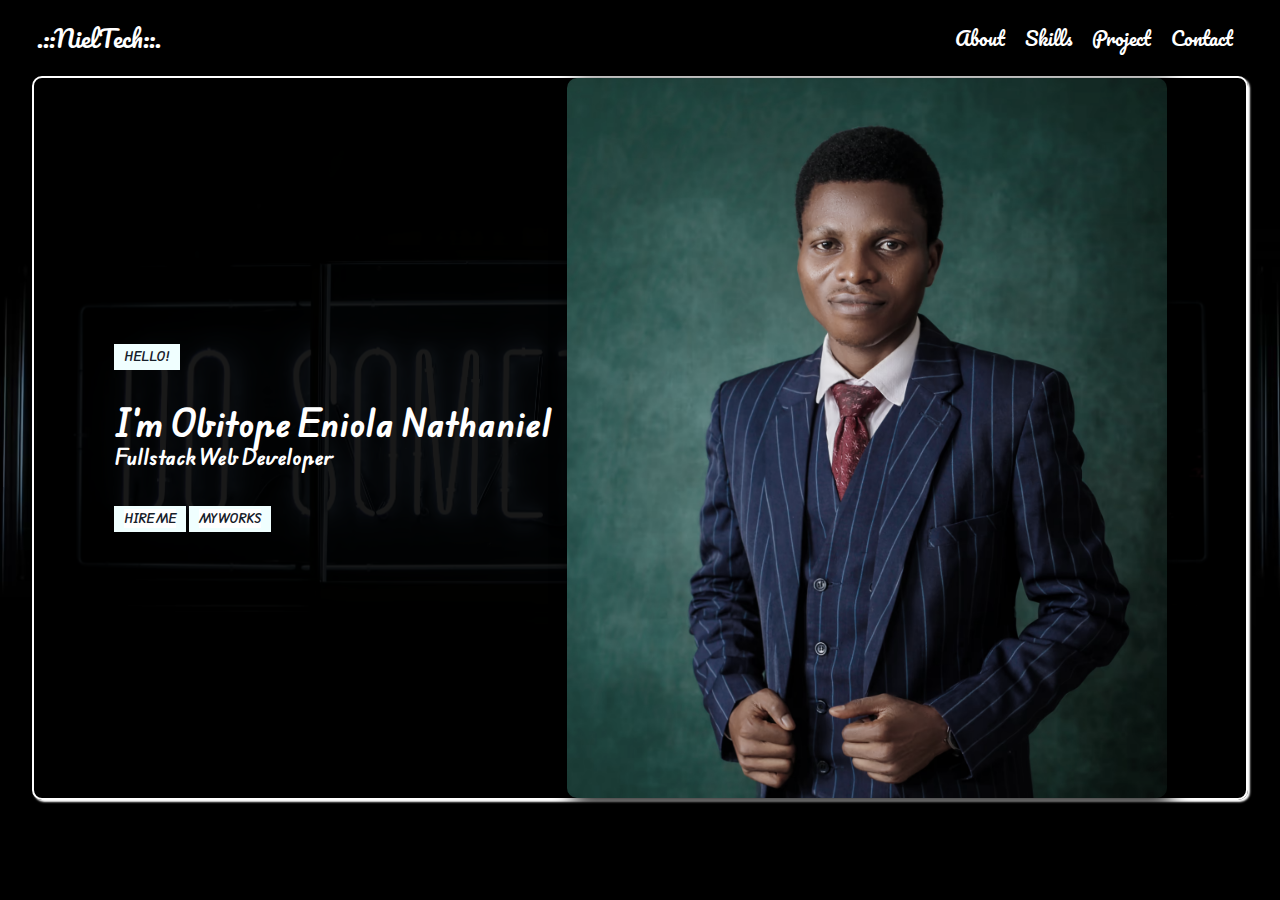
<file: index.html>
<!DOCTYPE html>
<html lang="en">
  <head>
    <meta charset="UTF-8" />
    <meta name="viewport" content="width=device-width, initial-scale=1.0" />
    <title>Obitope Eniola Nathaniel</title>
     <link rel="stylesheet" href="https://cdnjs.cloudflare.com/ajax/libs/font-awesome/6.6.0/css/all.min.css" integrity="sha512-Kc323vGBEqzTmouAECnVceyQqyqdsSiqLQISBL29aUW4U/M7pSPA/gEUZQqv1cwx4OnYxTxve5UMg5GT6L4JJg==" crossorigin="anonymous" referrerpolicy="no-referrer" />
    <link rel="stylesheet" href="sytle.css" />
  </head>

  <body>
    <div class="backdrop"></div>

    <!-- Toggle Icon for Responsive design -->
    <header class="main-header">
      <div class="toggle-button-div">
        <button class="toggle-button">
          <i class="fa fa-list-ul" aria-hidden="true"></i>
        </button>
      </div>

      <!-- Brand Logo and Name -->
      <div>
        <a href="index.html" class="main_header__brand">.::NielTech::.</a>
      </div>

      <!-- Desktop View Nav Bar -->
      <nav class="main-nav">
        <ul class="main-nav__items">
          <li class="main-nav__item">
            <a href="./about/about.html">About</a>
          </li>
          <li class="main-nav__item">
            <a href="./skills/skill.html">Skills</a>
          </li>
          <li class="main-nav__item">
            <a href="./project/project.html">Project</a>
          </li>
          <li class="main-nav__item">
            <a href="./contact/contact.html">Contact</a>
          </li>
        </ul>
      </nav>
    </header>

    <!-- Mobile View Nav Bar -->
    <nav class="mobile-nav">
      <ul class="mobile-nav__items">
        <li class="mobile-nav__item">
          <i class="fas fa-user-alt"></i>
          <a href="about/about.html">About</a>
        </li>
        <li class="mobile-nav__item">
          <i class="fa-sharp fa-solid fa-folder-open"></i>
          <a href="./skills/skill.html">Skills</a>
        </li>
        <li class="mobile-nav__item">
          <i class="fa-sharp fa-solid fa-code"></i>
          <a href="./project/project.html">Project</a>
        </li>
        <li class="mobile-nav__item">
          <i class="fa-sharp fa-solid fa-phone"></i>
          <a href="contact/contact.html">Contact</a>
        </li>
      </ul>
     </nav>


    <main>
      <section id="about-me">
        <article class="about-me-writeup">
          <h6>HELLO!</h6>
          <h1>I'm <span class="my-name">Obitope Eniola Nathaniel</span></h1>
          <h3>Fullstack Web Developer</h3>
          <h6><a href="">HIRE ME</a></h6>
          <h6><a href="">MY WORKS</a></h6>
        </article>

        <div id="my-img-container">
          <img src="./images/nath1.avif" alt="my-picture" height="500px" class="my-img" />
        </div>
      </section>
    </main>

 
    <!-- <object data="cv.pdf" type="application/pdf" width="500" height="700"></object> -->
     

  <script src="app.js"></script>
  </body>
</html>
</file>
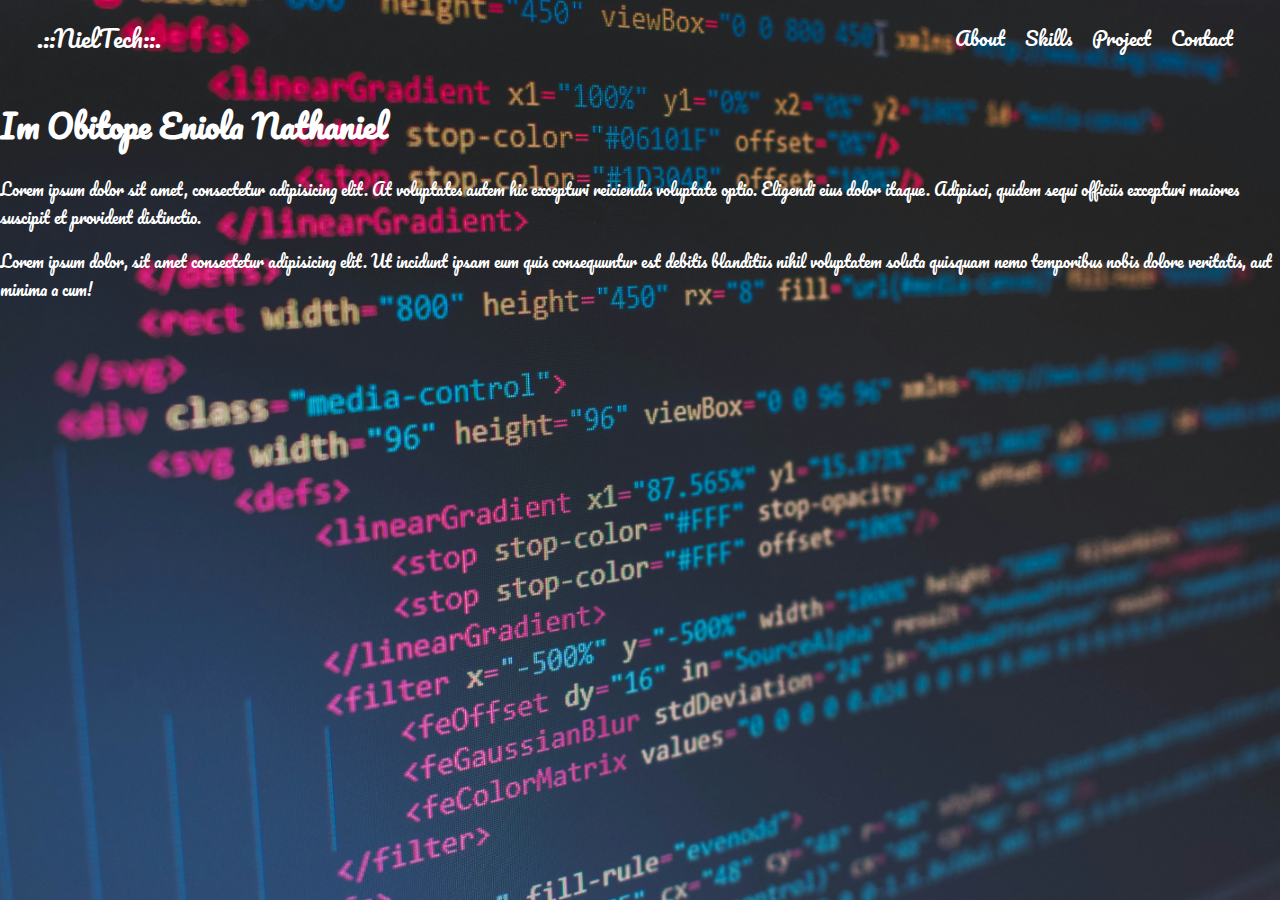
<file: skills/skill.html>
<!DOCTYPE html>
<html lang="en">
  <head>
    <meta charset="UTF-8" />
    <meta name="viewport" content="width=device-width, initial-scale=1.0" />
    <title>Skills</title>
     <link rel="stylesheet" href="https://cdnjs.cloudflare.com/ajax/libs/font-awesome/6.6.0/css/all.min.css" integrity="sha512-Kc323vGBEqzTmouAECnVceyQqyqdsSiqLQISBL29aUW4U/M7pSPA/gEUZQqv1cwx4OnYxTxve5UMg5GT6L4JJg==" crossorigin="anonymous" referrerpolicy="no-referrer" />
    <link rel="stylesheet" href="../sytle.css" />
    <link rel="stylesheet" href="skill.css">
  </head>

  <body>
    <div class="backdrop"></div>

    <!-- Toggle Icon for Responsive design -->
    <header class="main-header">
      <div class="toggle-button-div">
        <button class="toggle-button">
          <i class="fa fa-list-ul" aria-hidden="true"></i>
        </button>
      </div>


      <!-- Brand Logo and Name -->
      <div>
        <a href="../index.html" class="main_header__brand">.::NielTech::.</a>
      </div>

      <!-- Desktop View Nav Bar -->
      <nav class="main-nav">
        <ul class="main-nav__items">
          <li class="main-nav__item">
            <a href="../about/about.html">About</a>
          </li>
          <li class="main-nav__item">
            <a href="skill.html">Skills</a>
          </li>
          <li class="main-nav__item">
            <a href="../project/project.html">Project</a>
          </li>
          <li class="main-nav__item">
            <a href="../contact/contact.html">Contact</a>
          </li>
        </ul>
      </nav>
    </header>

    <!-- Mobile View Nav Bar -->
    <nav class="mobile-nav">
      <ul class="mobile-nav__items">
        <li class="mobile-nav__item">
          <i class="fas fa-user-alt"></i>
          <a href="about/about.html">About</a>
        </li>
        <li class="mobile-nav__item">
             <i class="fa-sharp fa-solid fa-folder-open"></i>
          <a href="skill.html">Skills</a>
        </li>
        <li class="mobile-nav__item">
            <i class="fa-sharp fa-solid fa-code"></i>
            <a href="../project/project.html">Project</a>
        </li>
        <li class="mobile-nav__item">
          <i class="fas fa-envelope"></i>
          <a href="../contact/contact.html">Contact</a>
        </li>
      </ul>
     </nav>

    <main>
      <section id="about">
        <article class="about">
          <h1>Im Obitope Eniola Nathaniel</h1>
          <p>Lorem ipsum dolor sit amet, consectetur adipisicing elit. At voluptates autem hic excepturi reiciendis voluptate optio. Eligendi eius dolor itaque. Adipisci, quidem sequi officiis excepturi maiores suscipit et provident distinctio.</p>
          <p>Lorem ipsum dolor, sit amet consectetur adipisicing elit. Ut incidunt ipsam eum quis consequuntur est debitis blanditiis nihil voluptatem soluta quisquam nemo temporibus nobis dolore veritatis, aut minima a cum!</p>
        </article>


      </section>
    </main>

   

  <script src="../app.js"></script>
  </body>
</html>
</file>
<file: sytle.css>
@import url("https://fonts.googleapis.com/css2?family=Pacifico&display=swap");
@import url("https://fonts.googleapis.com/css2?family=Edu+AU+VIC+WA+NT+Hand:wght@400..700&family=Pacifico&display=swap");

* {
  box-sizing: border-box;
  /* color: white; */
}

body {
  margin: 0;
  padding: 0;
  font-family: "Pacifico";
  background-color: #17202a;
  background-image: url(./images/cool_back.avif);
  background-size: cover;
  color: #fff;
}

.backdrop {
  position: fixed;
  display: none;
  top: 0;
  left: 0;
  z-index: 200;
  width: 100vw;
  height: 100vh;
  background: rgba(0, 0, 0, 0.5);
}

.toggle-button {
  width: 2rem;
  background: white;
  border: none;
  cursor: pointer;
  padding: 0.2rem;
  /* vertical-align: middle; */
  border-radius: 5px;
}

.toggle-button i {
  background-color: #fff;
  padding: 0.2rem;
  border-radius: 5px;
  width: 100%;
}

.toggle-button:focus {
  outline: none;
  background-color: #17202a;
}

.main-nav {
  display: none;
}

.main-header {
  display: flex;
  justify-content: space-between;
  padding: 5px;
  font-family: "Pacifico", cursive;
  font-weight: 200;
  font-style: normal;
  /* margin: 0 10px; */
  margin: 0 2rem;
  align-items: center;
}

.main-nav__items {
  display: flex;
  list-style: none;
}

.main-nav__item {
  margin: 0 10px;
  font-size: 1.2rem;
}

.main_header__brand,
.main-nav__items a {
  text-decoration: none;
  color: #fff;
}

.main-nav__items a:hover {
  color: #17202a;
  background-color: white;
  padding: 10px;
  border-radius: 2px;
  transition: padding 0.5s;
}

.mobile-nav {
  position: fixed;
  z-index: 300;
  top: 0;
  left: 0;
  width: 60%;
  height: 100vh;
  transform-origin: top left;
  transform: translateX(-100%);
  transition: transform 0.4s ease-in;
  background-color: rgba(23, 32, 42, 0.9);
  border: 10px solid white;
  border-radius: 10px;
  border-left: none;
}

.mobile-nav__items {
  width: 90%;
  height: 100%;
  list-style: none;
  margin: 0 auto;
  padding: 0;
  display: flex;
  flex-direction: column;
  justify-content: center;
  align-items: center;
}

.mobile-nav__item {
  margin: 1rem 0;
}

.mobile-nav__item a {
  font-size: 1rem;
  color: #fff;
}

.mobile-nav__item > i {
  font-size: 1rem;
  margin-right: 0.2rem;
}

.open {
  display: block !important;
  transform: translateX(0%);
}

.my-img {
  height: 900px;
  filter: grayscale(50%);
}

#my-img-container {
  max-height: 80vh;
  overflow: hidden;
  box-shadow: 5px 5px 20px #000000;
  border-radius: 10px;
  animation-name: slideMe;
  animation-duration: 1s;
  animation-iteration-count: 1;
  animation-direction: alternate-reverse;
  /* animation-delay: -2s; */
  animation-timing-function: linear;
}

#about-me {
  display: flex;
  justify-content: center;
  align-items: center;
  width: 95vw;
  border: 2px solid #fff;
  border-radius: 10px;
  margin: 0 auto;
  box-shadow: 2px 2px 2px #fff;
  background-color: rgba(0, 0, 0, 0.9);
}

.about-me-writeup {
  position: absolute;
  z-index: 100;
  top: 48%;
  left: 10%;
  background-color: transparent;
  animation-name: slideMe1;
  animation-iteration-count: 1;
  animation-duration: 1s;
  animation-direction: alternate-reverse;
  animation-timing-function: linear;
}

#about-me article {
  line-height: 0.5;
  font-family: "Edu AU VIC WA NT Hand", cursive;
  font-optical-sizing: auto;
  margin-right: 1rem;
}

.about-me-writeup h1,
.my-name,
h3 {
  background-color: transparent;
}

h6 {
  display: inline-block;
  background-color: azure;
  padding: 10px;
  color: #17202a;
}

h6 a {
  text-decoration: none;
  background-color: white;
  color: #17202a;
}

@keyframes slideMe {
  0% {
    /* transform: rotate(-50deg); */
  }
  50% {
    /* transform: scale(1, 1); */
  }
  100% {
    transform: translate(180%);
  }
}

@keyframes slideMe1 {
  0% {
    /* transform: rotate(-50deg); */
  }
  50% {
    /* transform: scale(1, 1); */
  }
  100% {
    transform: translate(-180%);
  }
}

@media (min-width: 40rem) {
  .main-nav {
    display: block;
  }

  .about-me-writeup {
    position: static;
    padding-left: none;
  }

  .toggle-button-div {
    display: none;
  }

  .main_header__brand {
    font-size: 150%;
  }
}

/* ABOUT ME STYLING */
</file>
<file: skills/skill.css>
body {
    background-image: url(../images/background2.jpg);
    background-size: cover;
    width: 100vw;
    height: 100vh;
}
</file>
